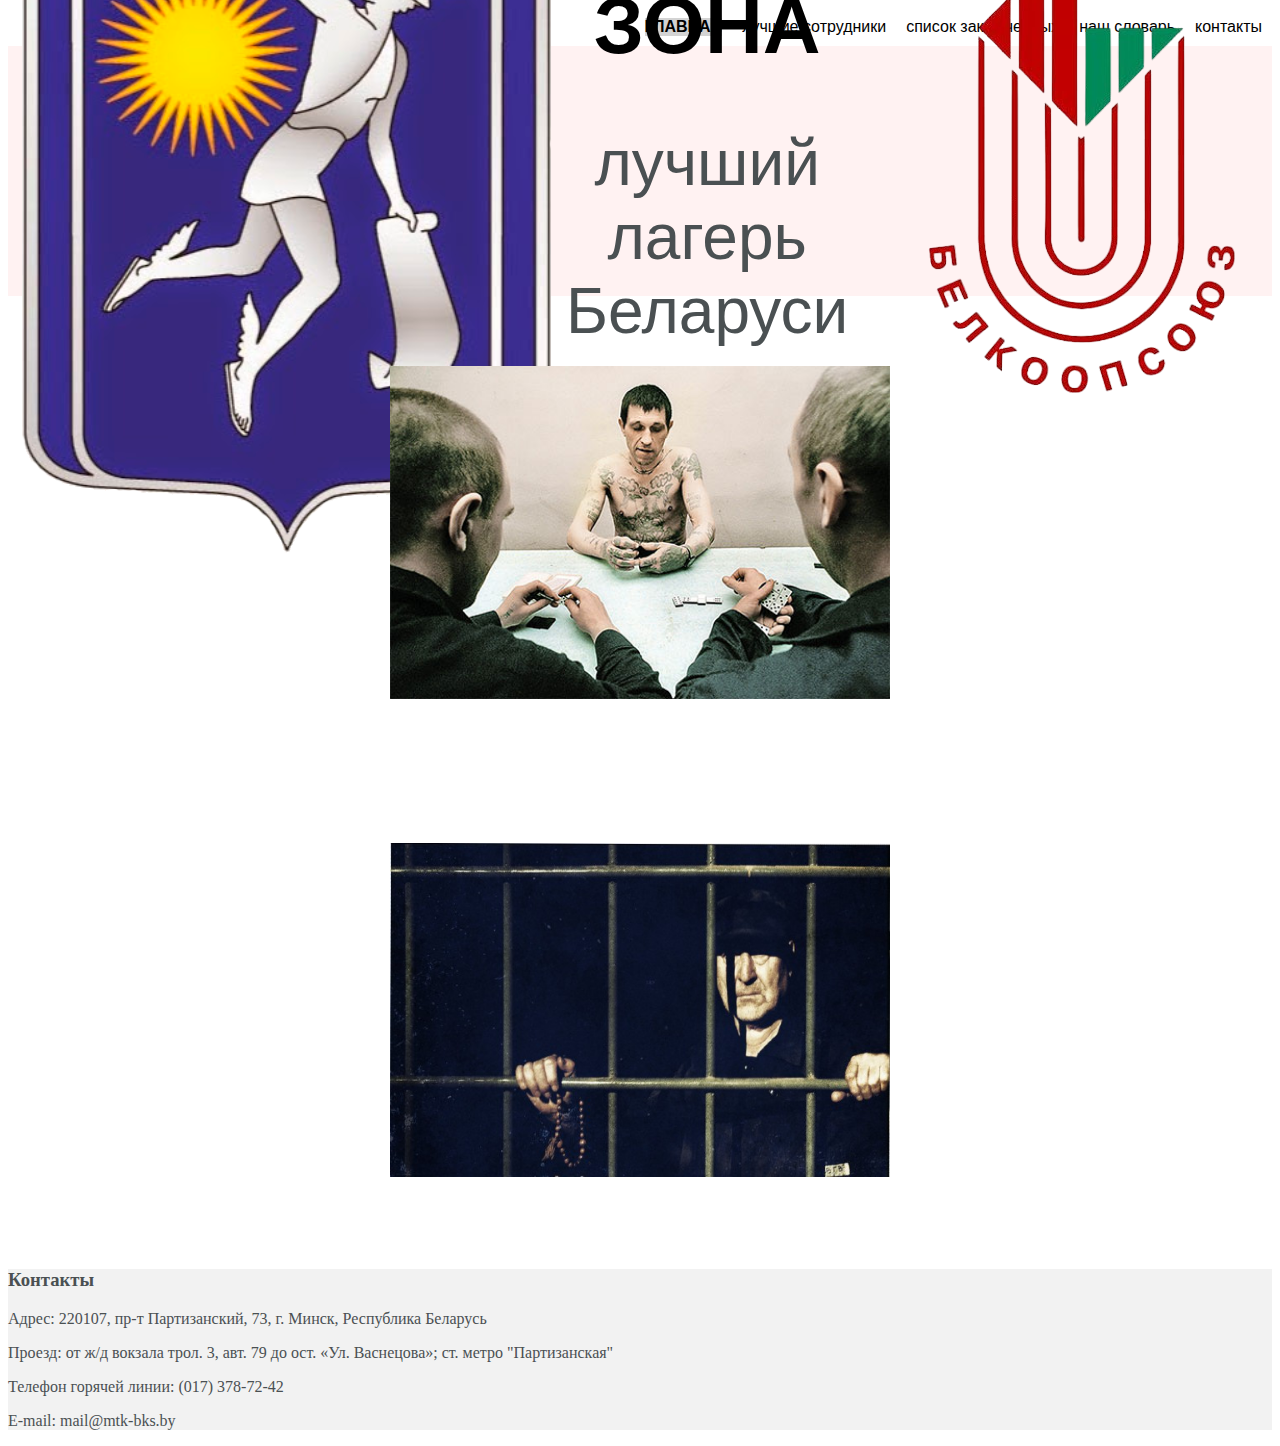
<file: index.html>
<!doctype html>
<html lang="en">
<head>
    <link rel="stylesheet" href="main.css">
    <meta charset="UTF-8">
    <meta name="viewport"
          content="width=device-width, user-scalable=no, initial-scale=1.0, maximum-scale=1.0, minimum-scale=1.0">
    <meta http-equiv="X-UA-Compatible" content="ie=edge">
    <title>Главная</title>
</head>
<header>
    <div class="container">
        <b class="item" style ="background: lightgray" >ГЛАВНАЯ</b>
        <a class="item" href="best.html">лучшие сотрудники</a>
        <a class="item" href="spisok.html">список заключенных</a>
        <a class="item" href="slovar.html">наш словарь</a>
        <a class="item" href="cont.html">контакты</a>
</header>
<body>
    <div class="cont">
        <img class="log" src="logo1.png">
        <div class="text">
            <h1 class = "zona">ЗОНА</h1>
            <p class = "zona1">лучший лагерь Беларуси</p>
        </div>
        <img class="log" src="logo2.png">
</div>
    <div class="photo">
        <div class="image">
            <img style="width: 500px;" src="zone3.jpg">
        </div>
        <div class="image">
            <img style="width: 500px;" src="zone2.jpg">
        </div>
    </div>
</body>
<footer class="bg">
    <div class="row" style="color: #4a5052;">
        <div class="col-md-4">
            <h3 style="border-bottom:solid 0px #fff">Контакты</h3>
            <p>Адрес: 220107, пр-т Партизанский, 73, г. Минск, Республика Беларусь</p>
            <p>Проезд: от ж/д вокзала трол. 3, авт. 79 до ост. «Ул. Васнецова»; ст. метро "Партизанская"</p>
            <p>Телефон горячей линии: (017) 378-72-42</p>
            <p>E-mail: mail@mtk-bks.by</p>
</footer>
</html>
</file>
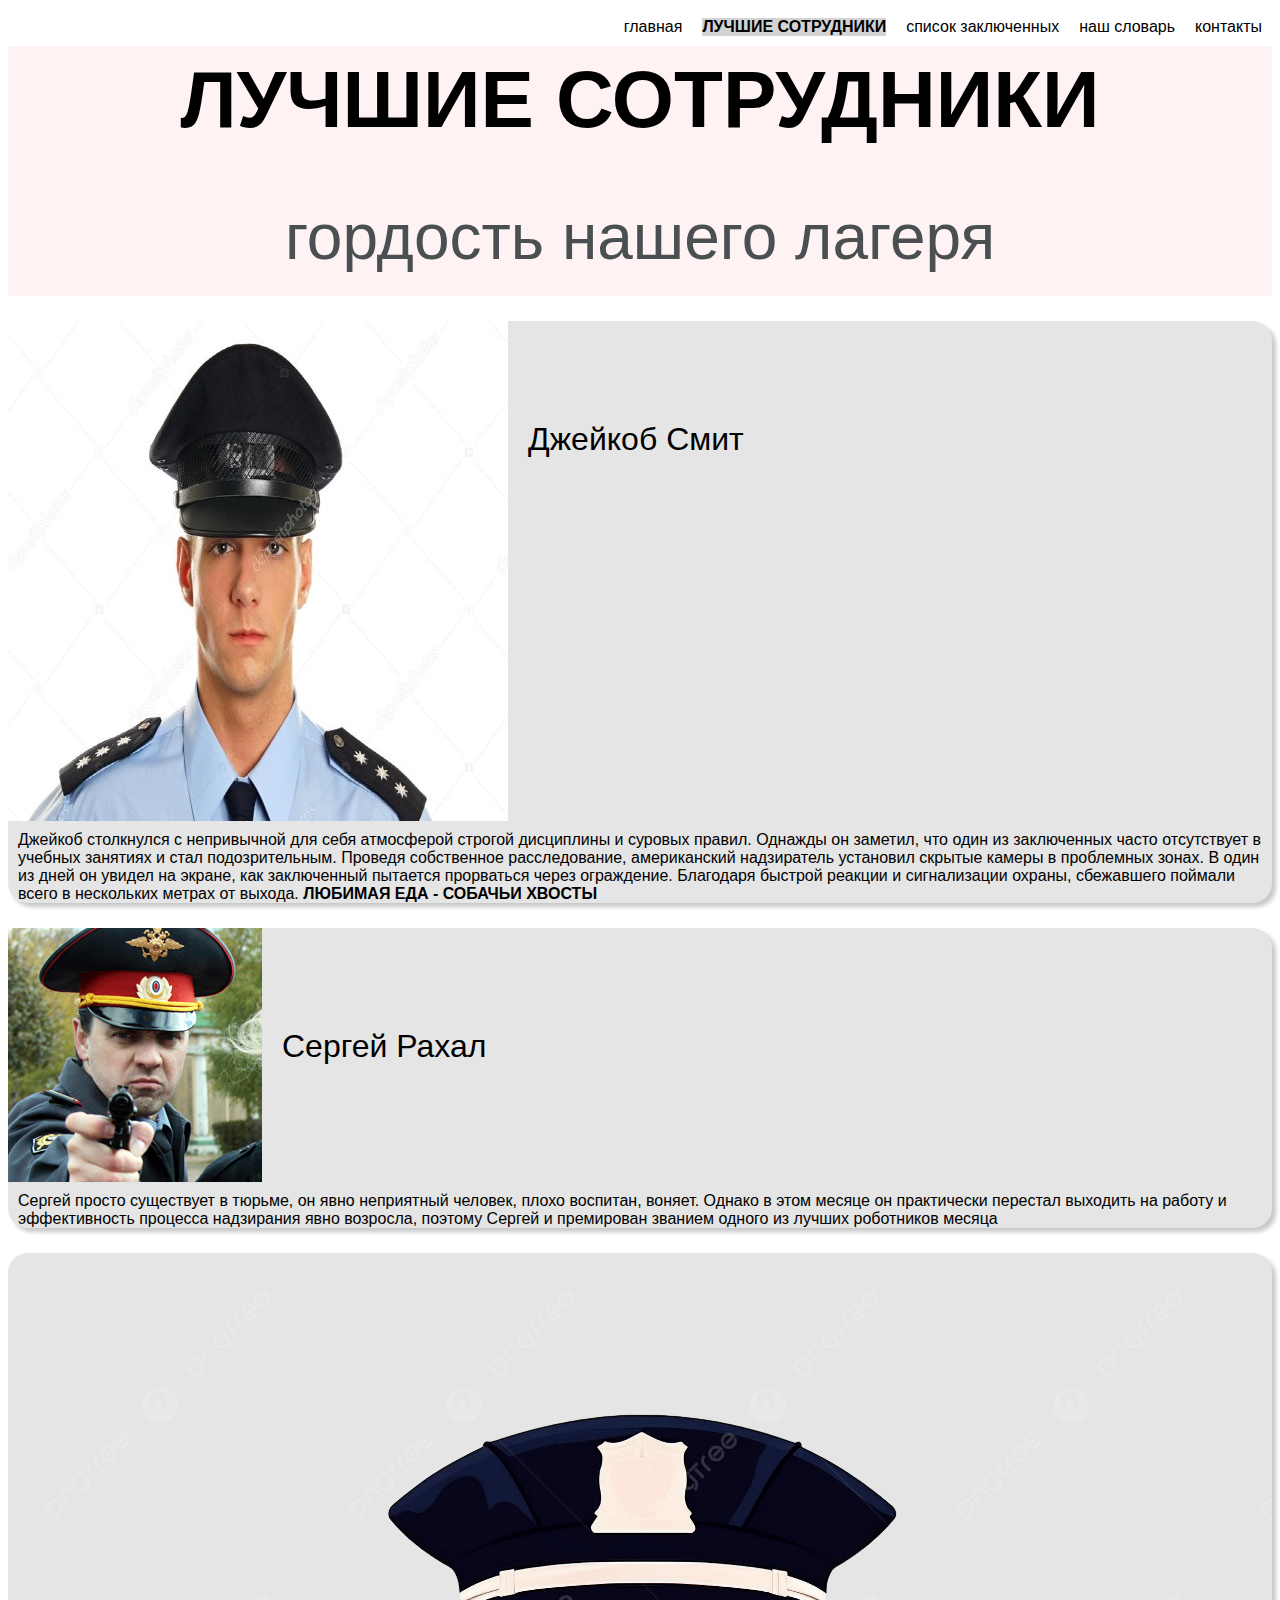
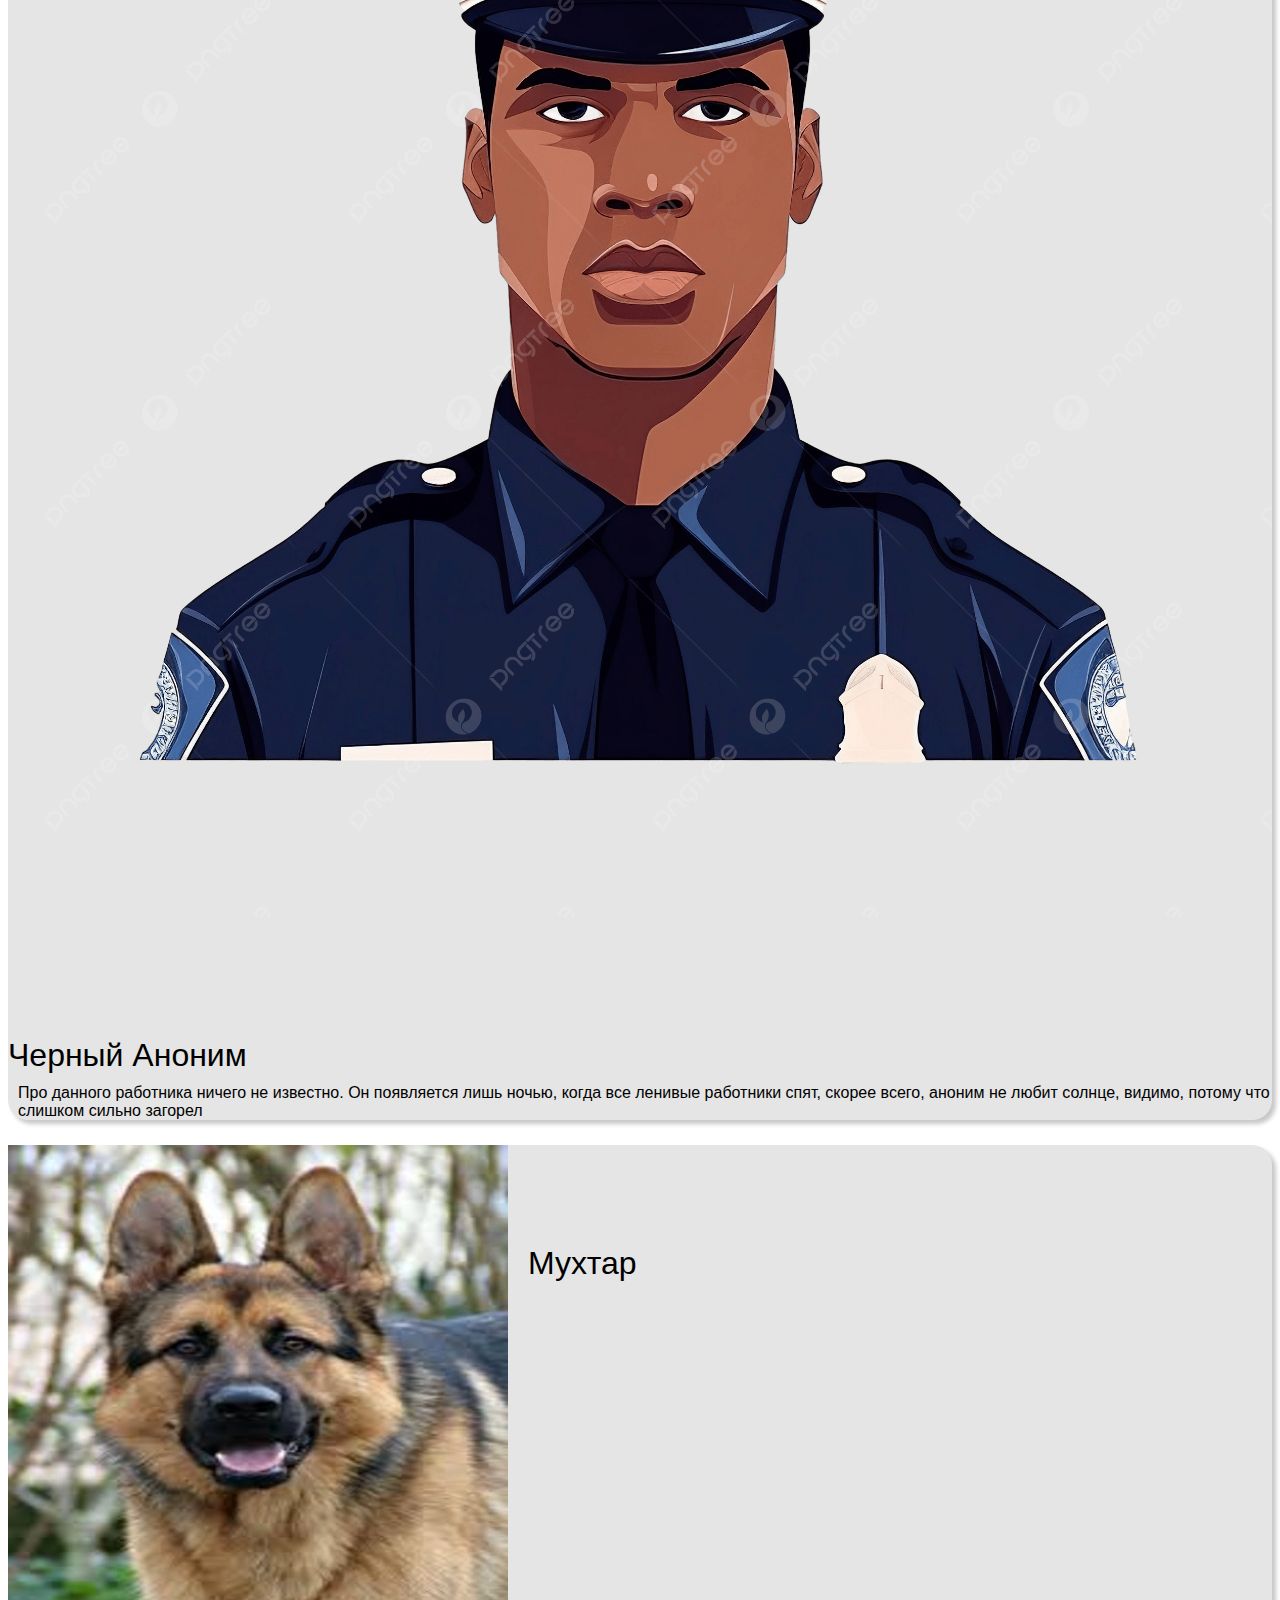
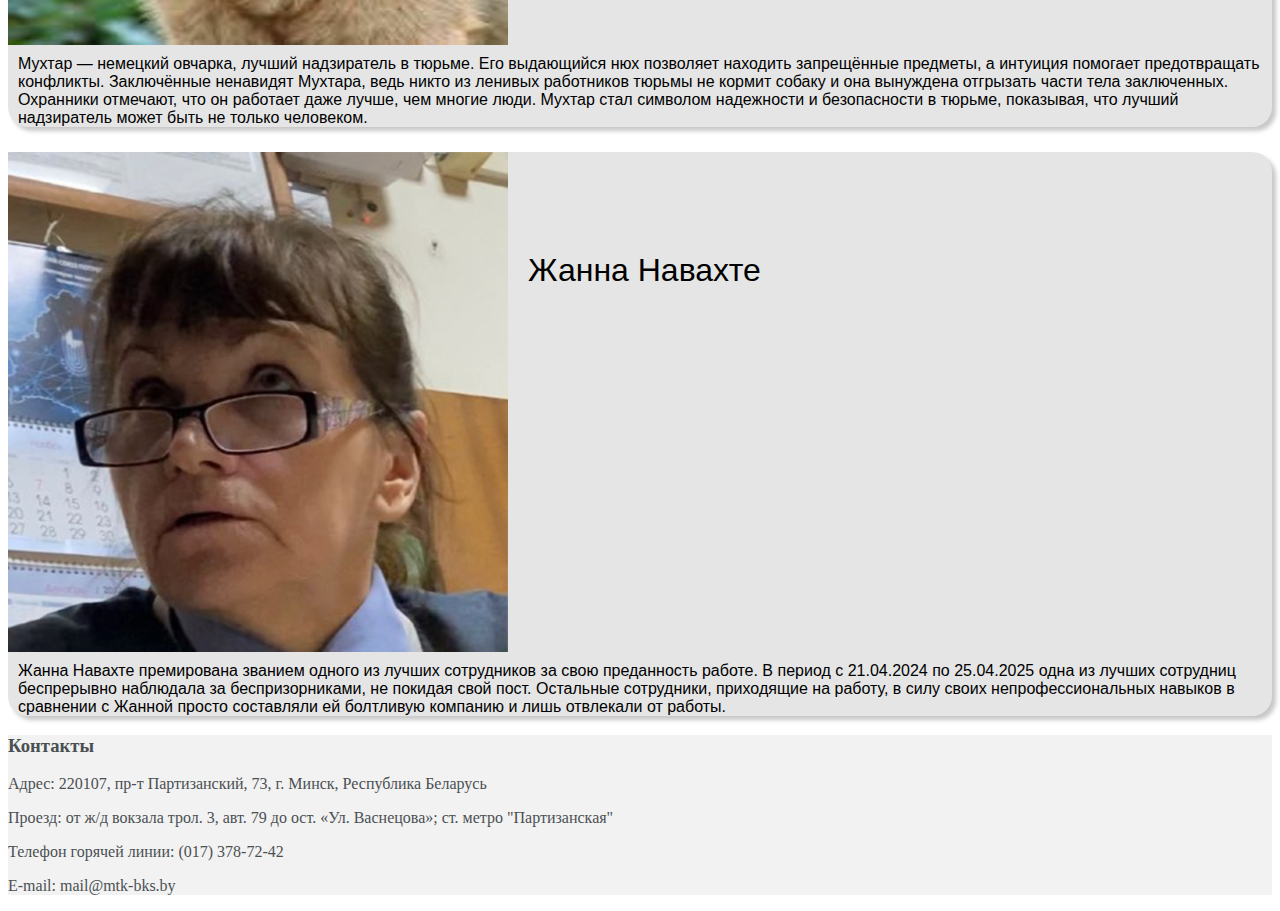
<file: best.html>
<!doctype html>
<html lang="en">
<head>
    <link rel="stylesheet" href="main.css">
    <meta charset="UTF-8">
    <meta name="viewport"
          content="width=device-width, user-scalable=no, initial-scale=1.0, maximum-scale=1.0, minimum-scale=1.0">
    <meta http-equiv="X-UA-Compatible" content="ie=edge">
    <title>Сотрудники</title>
</head>
<header>
    <div class="container">
        <a class="item" href="index.html" >главная</a>
        <b class="item" style ="background: lightgray">ЛУЧШИЕ СОТРУДНИКИ</b>
        <a class="item" href="spisok.html">список заключенных</a>
        <a class="item" href="slovar.html">наш словарь</a>
        <a class="item" href="cont.html">контакты</a>
</header>
<div class="cont">
    <div class="text">
        <h1 class = "zona">ЛУЧШИЕ СОТРУДНИКИ</h1>
        <p class = "zona1">гордость нашего лагеря</p>
    </div>
</div>

<div class="block">
    <img class = "phts" src="pol1n.jpg">
    <a class="name">Джейкоб Смит</a>
    <a class="opis">Джейкоб столкнулся с непривычной для себя атмосферой строгой дисциплины и суровых правил. Однажды он заметил, что один из заключенных часто отсутствует в учебных занятиях и стал подозрительным. Проведя собственное расследование, американский надзиратель установил скрытые камеры в проблемных зонах. В один из дней он увидел на экране, как заключенный пытается прорваться через ограждение. Благодаря быстрой реакции и сигнализации охраны, сбежавшего поймали всего в нескольких метрах от выхода.
        <strong>ЛЮБИМАЯ ЕДА - СОБАЧЬИ ХВОСТЫ</strong></a>
</div>
<div class="block">
    <img class = "phts" src="pol2.jpg">
    <a class="name">Сергей Рахал</a>
    <a class="opis">Сергей просто существует в тюрьме,
        он явно неприятный человек, плохо воспитан, воняет.
        Однако в этом месяце он практически перестал выходить на работу и эффективность процесса надзирания явно возросла,
        поэтому Сергей и премирован званием одного из лучших роботников месяца</a>
</div>
<div class="block">
    <img class = "phts" src="pol3.png">
    <a class="name">Черный Аноним</a>
    <a class="opis">Про данного работника ничего не известно. Он появляется лишь ночью, когда все ленивые работники спят, скорее всего, аноним не любит солнце, видимо, потому что слишком сильно загорел</a>
</div>
<div class="block">
    <img class = "phts" src="pol4.jpg">
    <a class="name">Мухтар</a>
    <a class="opis">Мухтар — немецкий овчарка, лучший надзиратель в тюрьме. Его выдающийся нюх позволяет находить запрещённые предметы, а интуиция помогает предотвращать конфликты. Заключённые ненавидят Мухтара, ведь никто из ленивых работников тюрьмы не кормит собаку и она вынуждена отгрызать части тела заключенных. Охранники отмечают, что он работает даже лучше, чем многие люди. Мухтар стал символом надежности и безопасности в тюрьме, показывая, что лучший надзиратель может быть не только человеком.</a>
</div>
<div class="block">
    <img class = "phts" src="pol5.png">
    <a class="name">Жанна Навахте</a>
    <a class="opis">Жанна Навахте премирована званием одного из лучших сотрудников за свою преданность работе. В период с 21.04.2024 по 25.04.2025 одна из лучших сотрудниц беспрерывно наблюдала за беспризорниками, не покидая свой пост. Остальные сотрудники, приходящие на работу, в силу своих непрофессиональных навыков в сравнении с Жанной просто составляли ей болтливую компанию и лишь отвлекали от работы. </a>
</div>
<footer class="bg">
    <div class="row" style="color: #4a5052;">
        <div class="col-md-4">
            <h3 style="border-bottom:solid 0px #fff">Контакты</h3>
            <p>Адрес: 220107, пр-т Партизанский, 73, г. Минск, Республика Беларусь</p>
            <p>Проезд: от ж/д вокзала трол. 3, авт. 79 до ост. «Ул. Васнецова»; ст. метро "Партизанская"</p>
            <p>Телефон горячей линии: (017) 378-72-42</p>
            <p>E-mail: mail@mtk-bks.by</p>
</footer>
</html>
</file>
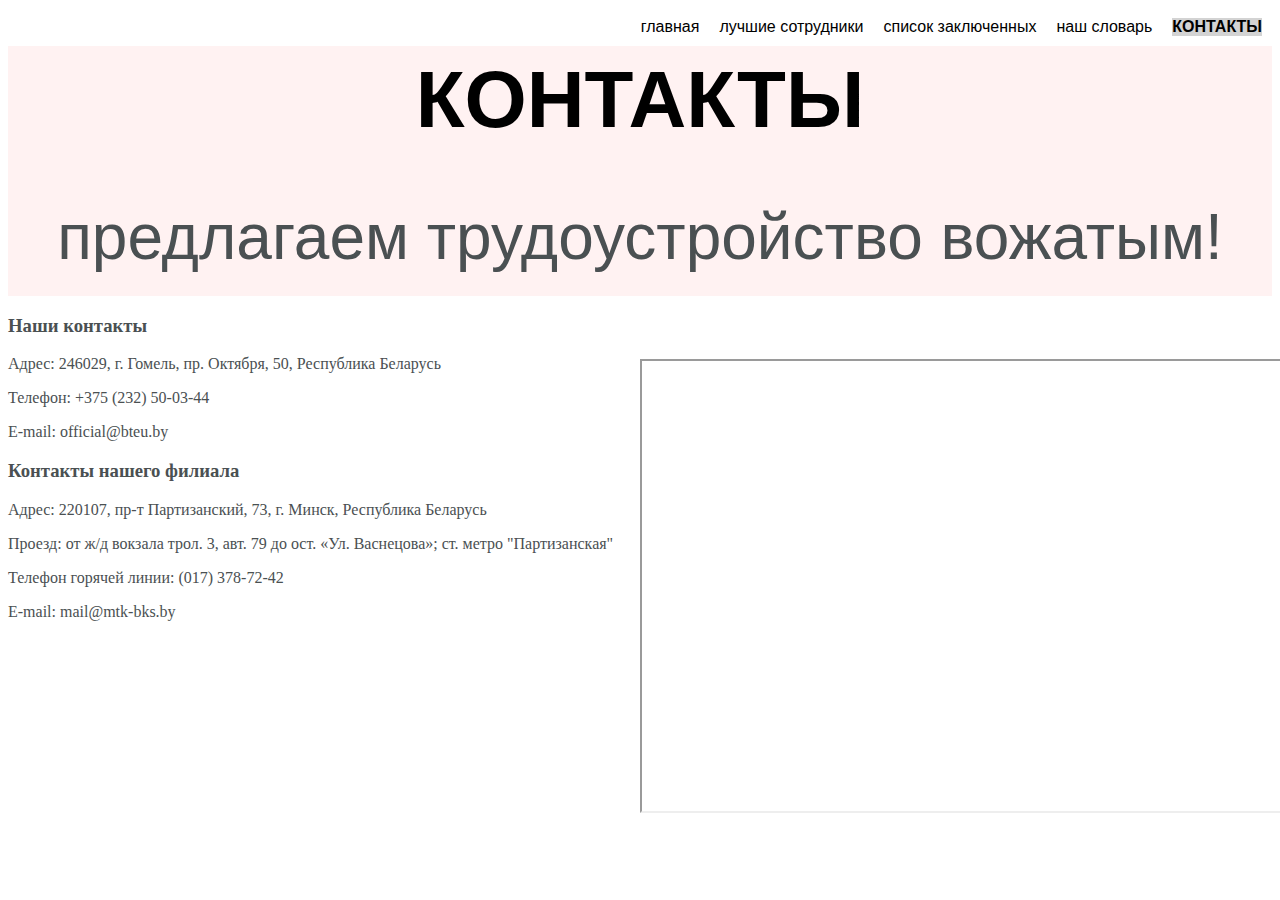
<file: cont.html>
<!doctype html>
<html lang="en">
<head>
  <link rel="stylesheet" href="main.css">
    <meta charset="UTF-8">
    <meta name="viewport"
          content="width=device-width, user-scalable=no, initial-scale=1.0, maximum-scale=1.0, minimum-scale=1.0">
    <meta http-equiv="X-UA-Compatible" content="ie=edge">
    <title>Контакты</title>
</head>
<header>
    <div class="container">
      <a class="item" href="index.html" >главная</a>
      <a class="item" href="best.html">лучшие сотрудники</a>
      <a class="item" href="spisok.html">список заключенных</a>
      <a class="item" href="slovar.html">наш словарь</a>
      <b class="item" style ="background: lightgray">КОНТАКТЫ</b>
</header>
<body>
<div class="cont">
  <div class="text">
    <h1 class = "zona">КОНТАКТЫ</h1>
    <p class = "zona1">предлагаем трудоустройство вожатым!</p>
  </div>
</div>
<div class="row" style="color: #4a5052;">
  <div class="col-md-4">
    <h3>Наши контакты</h3>
    <p>Адрес: 246029, г. Гомель, пр. Октября, 50, Республика Беларусь</p>
    <p>Телефон: +375 (232) 50-03-44</p>
    <p>E-mail: official@bteu.by</p>
    <h3>Контакты нашего филиала</h3>
    <p>Адрес: 220107, пр-т Партизанский, 73, г. Минск, Республика Беларусь</p>
    <p>Проезд: от ж/д вокзала трол. 3, авт. 79 до ост. «Ул. Васнецова»; ст. метро "Партизанская"</p>
    <p>Телефон горячей линии: (017) 378-72-42</p>
    <p>E-mail: mail@mtk-bks.by</p>
    <iframe class="map" src="https://www.google.com/maps/embed?pb=!1m18!1m12!1m3!1d3712.648299465614!2d27.62105401236288!3d53.87658834465783!2m3!1f0!2f0!3f0!3m2!1i1024!2i768!4f13.1!3m3!1m2!1s0x46dbce19f1741961%3A0x374ff7956448d4f5!2z0JzQuNC90YHQutC40Lkg0YTQuNC70LjQsNC7ICLQkdCi0K3QoyDQn9CaIg!5e0!3m2!1sru!2sby!4v1746361236171!5m2!1sru!2sby"></iframe>
  </div>
</div>
</body>
</html>
</file>
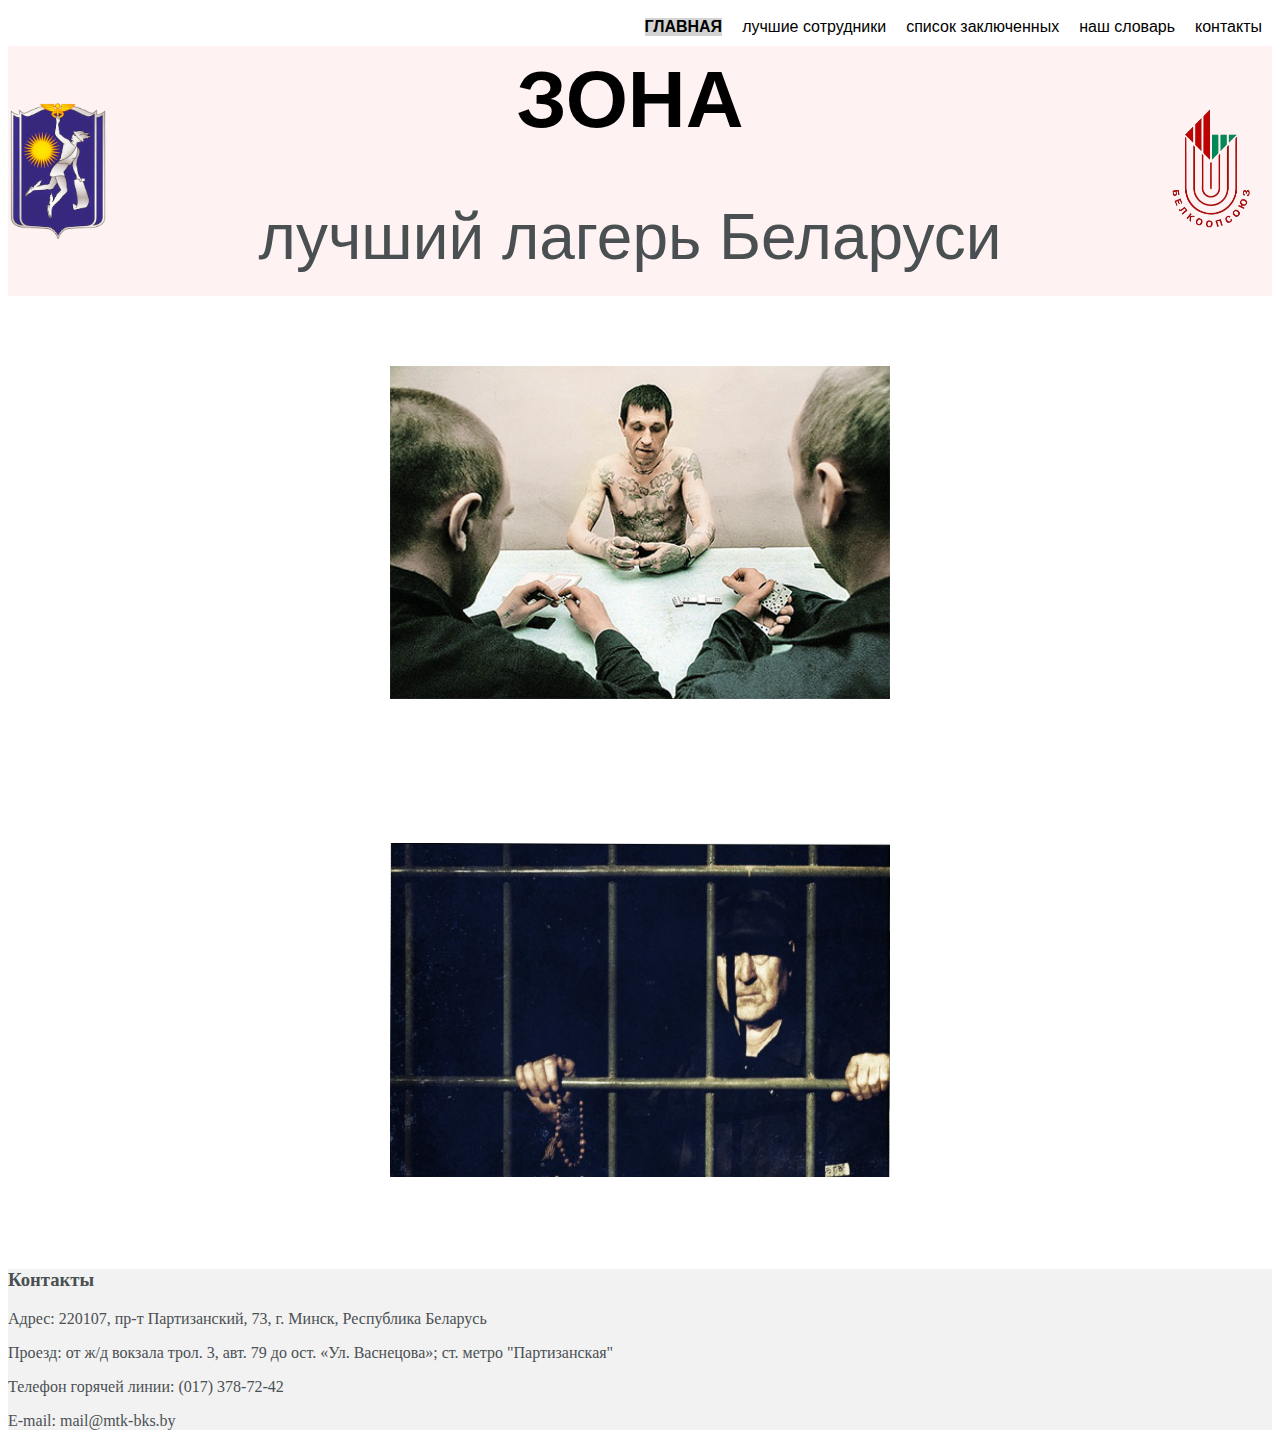
<file: main.html>
<!doctype html>
<html lang="en">
<head>
    <link rel="stylesheet" href="main.css">
    <meta charset="UTF-8">
    <meta name="viewport"
          content="width=device-width, user-scalable=no, initial-scale=1.0, maximum-scale=1.0, minimum-scale=1.0">
    <meta http-equiv="X-UA-Compatible" content="ie=edge">
    <title>Document</title>
</head>
<header>
    <div class="container">
        <b class="item" style ="background: lightgray" >ГЛАВНАЯ</b>
        <a class="item" href="best.html">лучшие сотрудники</a>
        <a class="item" href="spisok.html">список заключенных</a>
        <a class="item" href="slovar.html">наш словарь</a>
        <a class="item" href="cont.html">контакты</a>
</header>
<body>
    <div class="cont">
        <img style="width: 100px;" src="logo1.png">
        <div class="text">
            <h1 class = "zona">ЗОНА</h1>
            <p class = "zona1">лучший лагерь Беларуси</p>
        </div>
        <img style="width: 120px;" src="logo2.png">
</div>
    <div class="photo">
        <div class="image">
            <img style="width: 500px;" src="zone3.jpg">
        </div>
        <div class="image">
            <img style="width: 500px;" src="zone2.jpg">
        </div>
    </div>
</body>
<footer class="bg">
    <div class="row" style="color: #4a5052;">
        <div class="col-md-4">
            <h3 style="border-bottom:solid 0px #fff">Контакты</h3>
            <p>Адрес: 220107, пр-т Партизанский, 73, г. Минск, Республика Беларусь</p>
            <p>Проезд: от ж/д вокзала трол. 3, авт. 79 до ост. «Ул. Васнецова»; ст. метро "Партизанская"</p>
            <p>Телефон горячей линии: (017) 378-72-42</p>
            <p>E-mail: mail@mtk-bks.by</p>
</footer>
</html>
</file>
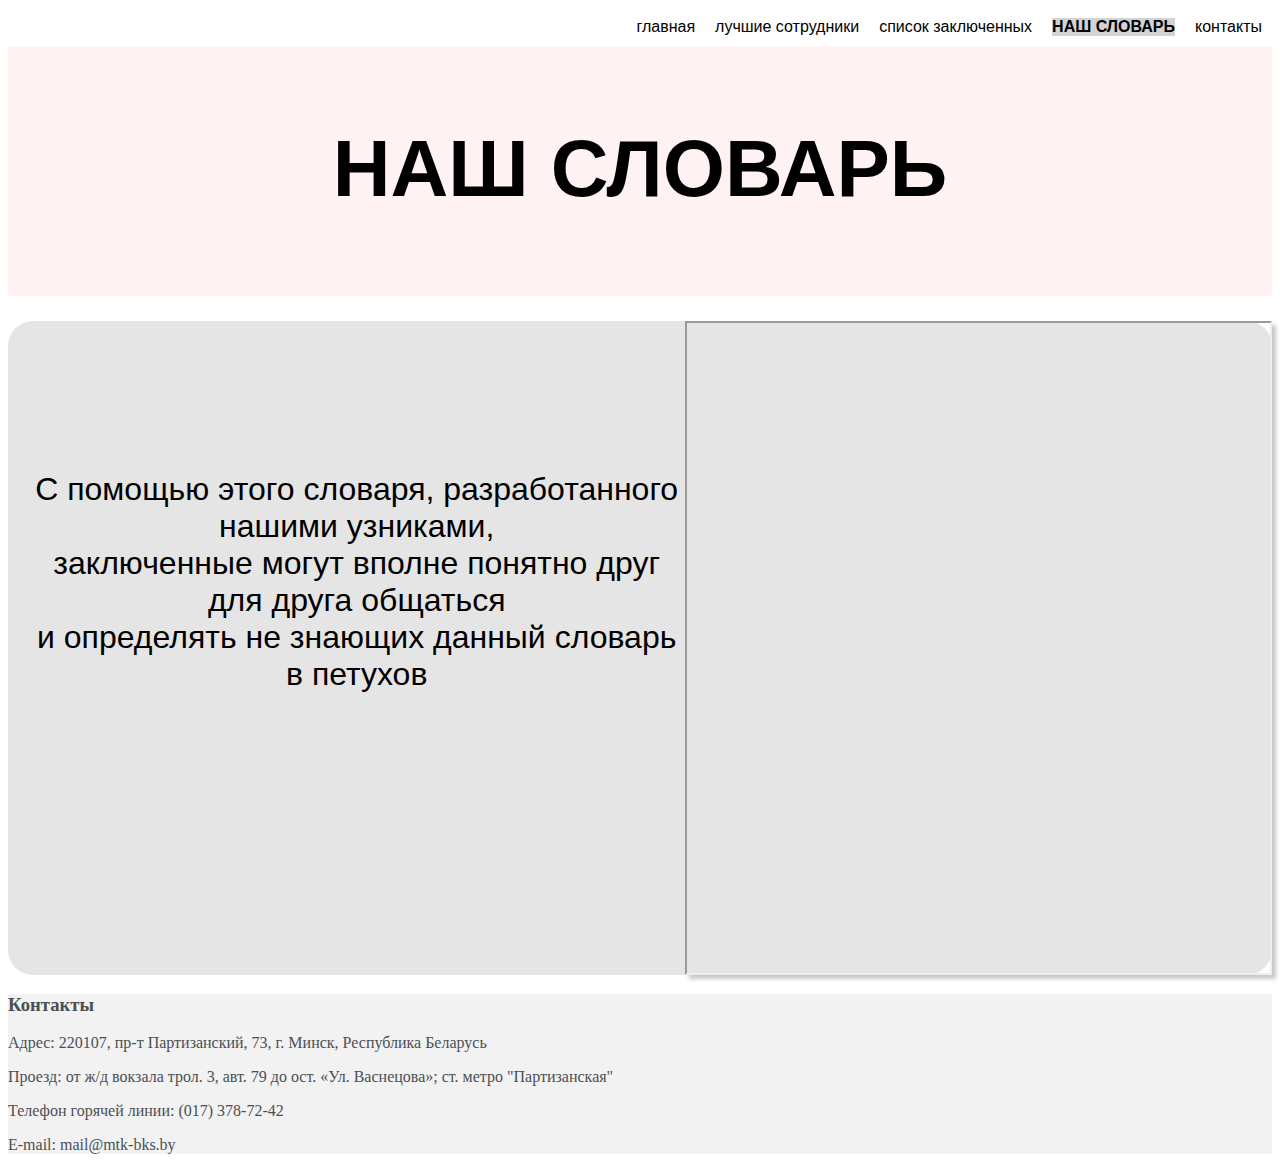
<file: slovar.html>
<!doctype html>
<html lang="en">
<head>
    <link rel="stylesheet" href="main.css">
    <meta charset="UTF-8">
    <meta name="viewport"
          content="width=device-width, user-scalable=no, initial-scale=1.0, maximum-scale=1.0, minimum-scale=1.0">
    <meta http-equiv="X-UA-Compatible" content="ie=edge">
    <title>Словарь</title>
</head>
<header>
    <div class="container">
        <a class="item" href="index.html" >главная</a>
        <a class="item" href="best.html">лучшие сотрудники</a>
        <a class="item" href="spisok.html">список заключенных</a>
        <b class="item" style ="background: lightgray">НАШ СЛОВАРЬ</b>
        <a class="item" href="cont.html">контакты</a>
</header>
<body>
<div class="cont">
    <div class="text">
        <h1 class = "zona">НАШ СЛОВАРЬ</h1>
    </div>
</div>
    <div class="slovar">
        <a class="slovar1">C помощью этого словаря, разработанного нашими узниками, <br>заключенные могут вполне понятно друг для друга общаться<br> и определять не знающих данный словарь в петухов</a>
        <iframe class = "frame" src="slovar.pdf"></iframe>
    </div>
</body>
<footer class="bg">
    <div class="row" style="color: #4a5052;">
        <div class="col-md-4">
            <h3 style="border-bottom:solid 0px #fff">Контакты</h3>
            <p>Адрес: 220107, пр-т Партизанский, 73, г. Минск, Республика Беларусь</p>
            <p>Проезд: от ж/д вокзала трол. 3, авт. 79 до ост. «Ул. Васнецова»; ст. метро "Партизанская"</p>
            <p>Телефон горячей линии: (017) 378-72-42</p>
            <p>E-mail: mail@mtk-bks.by</p>
</footer>
</html>
</file>
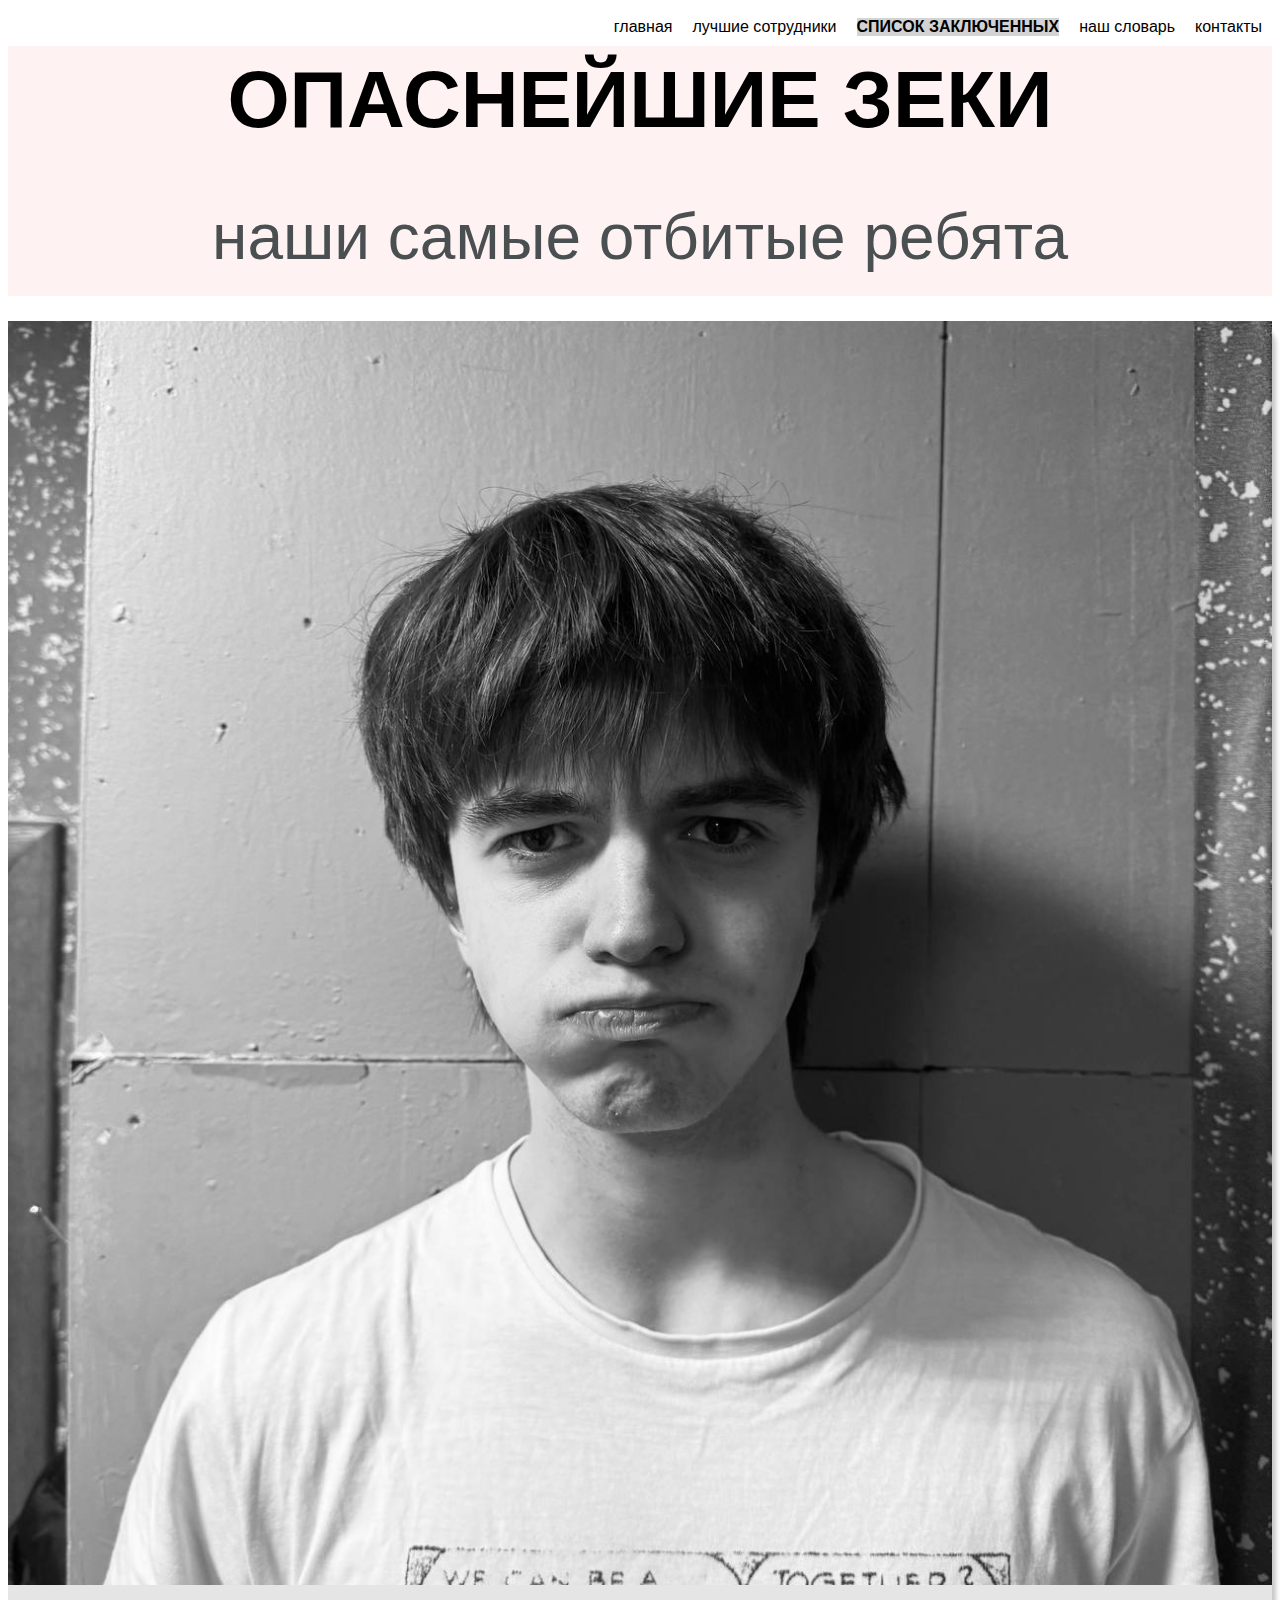
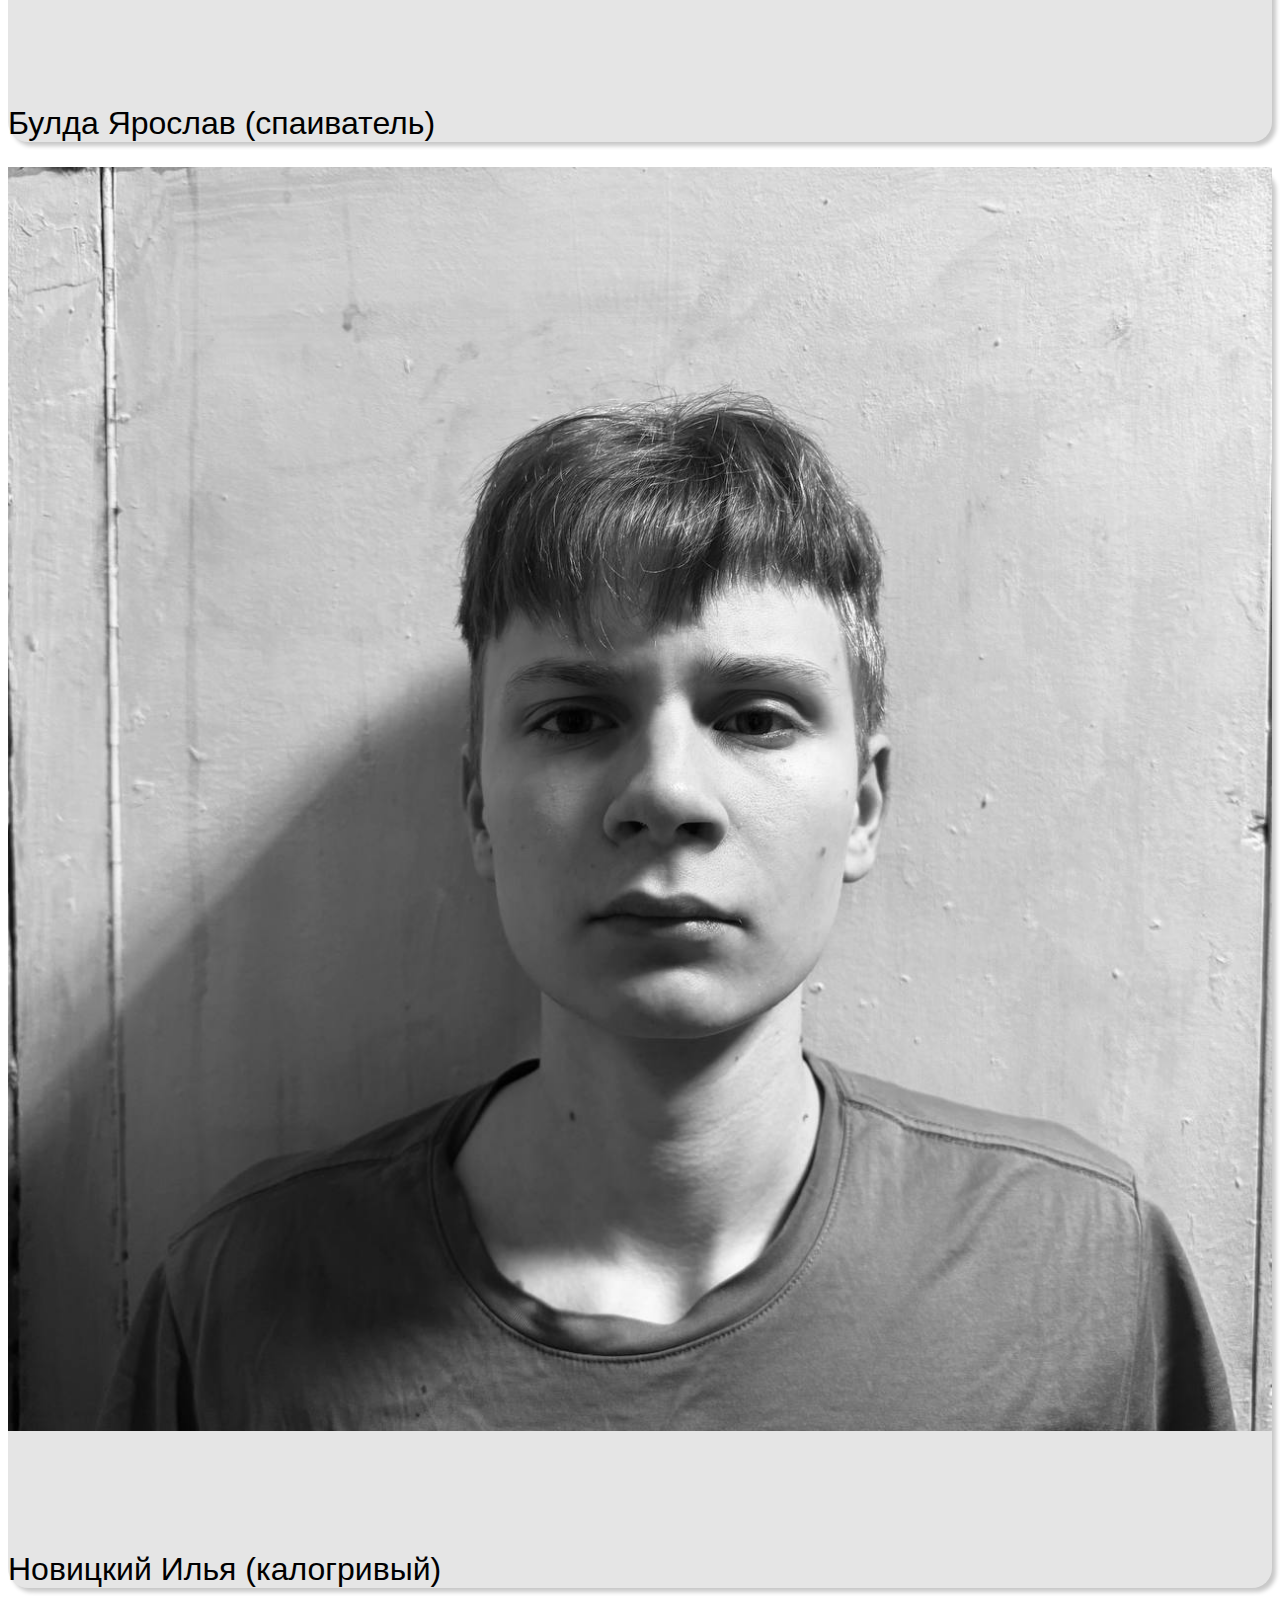
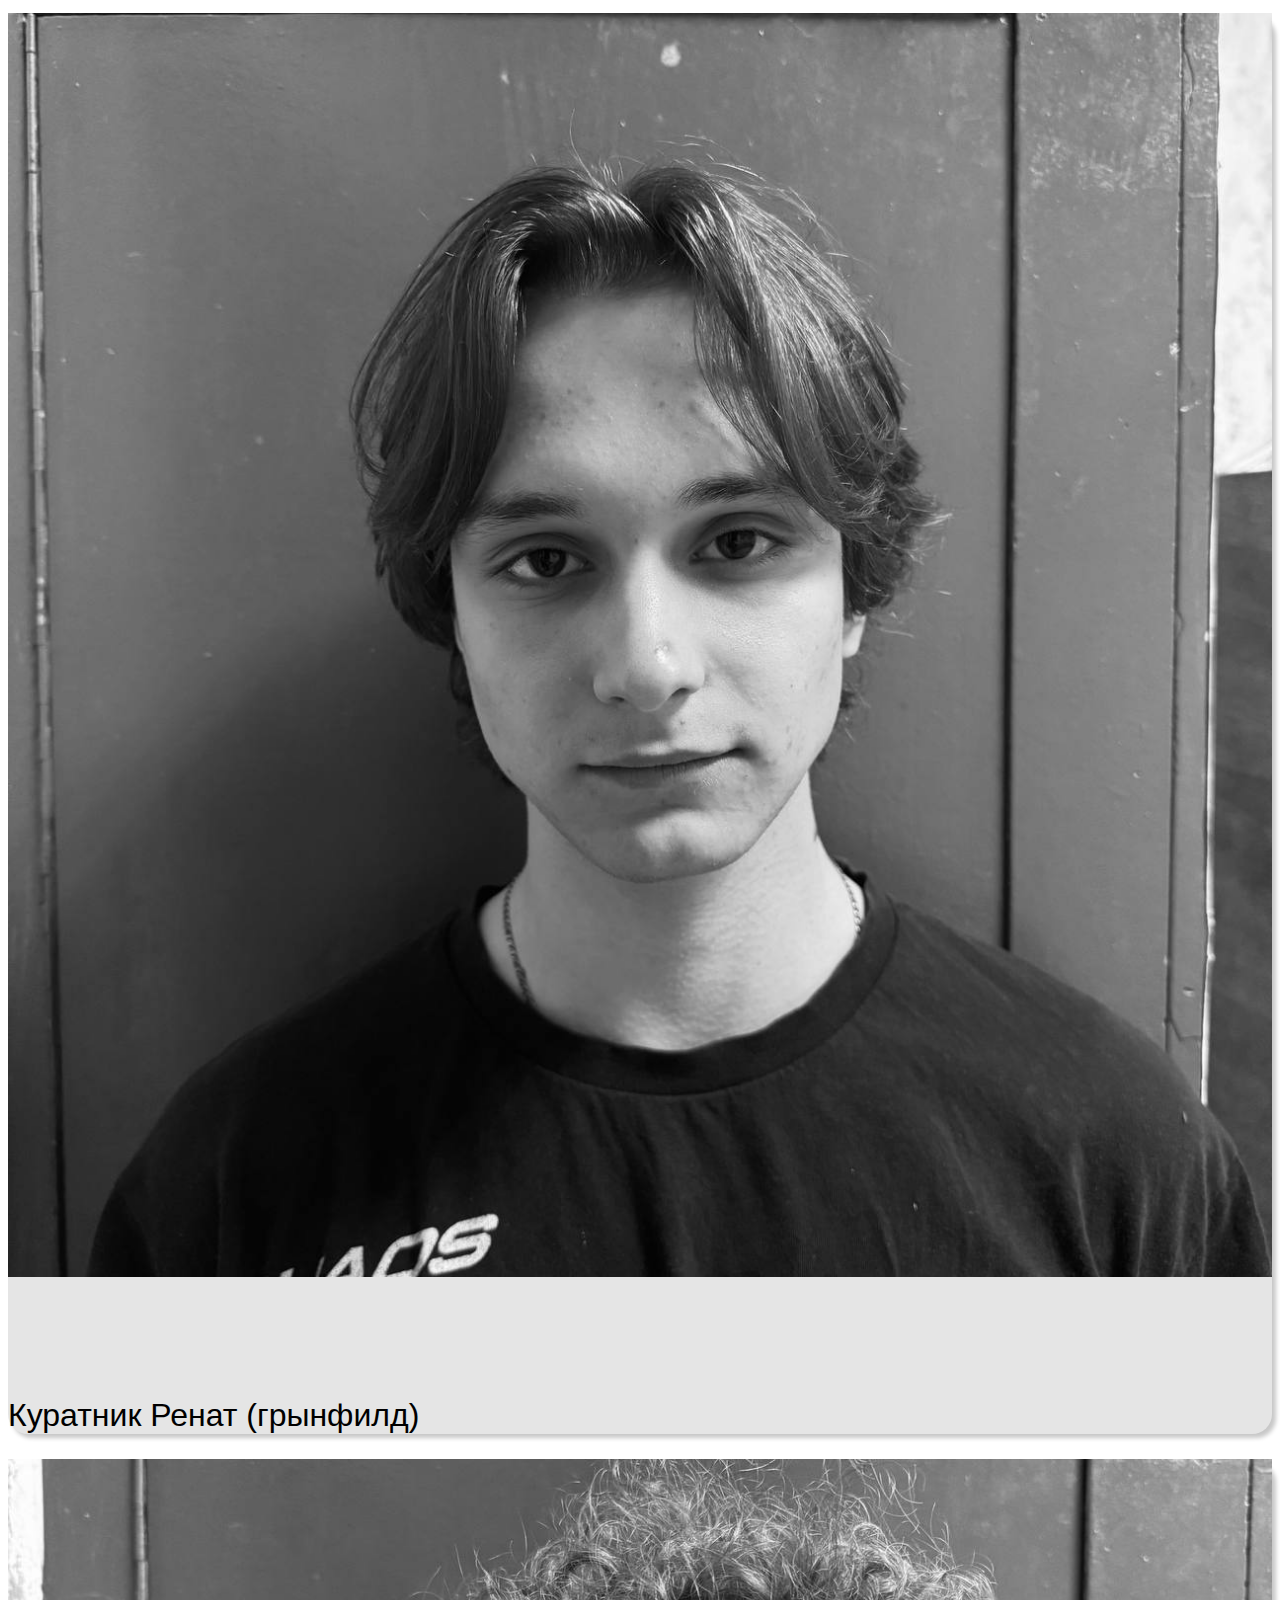
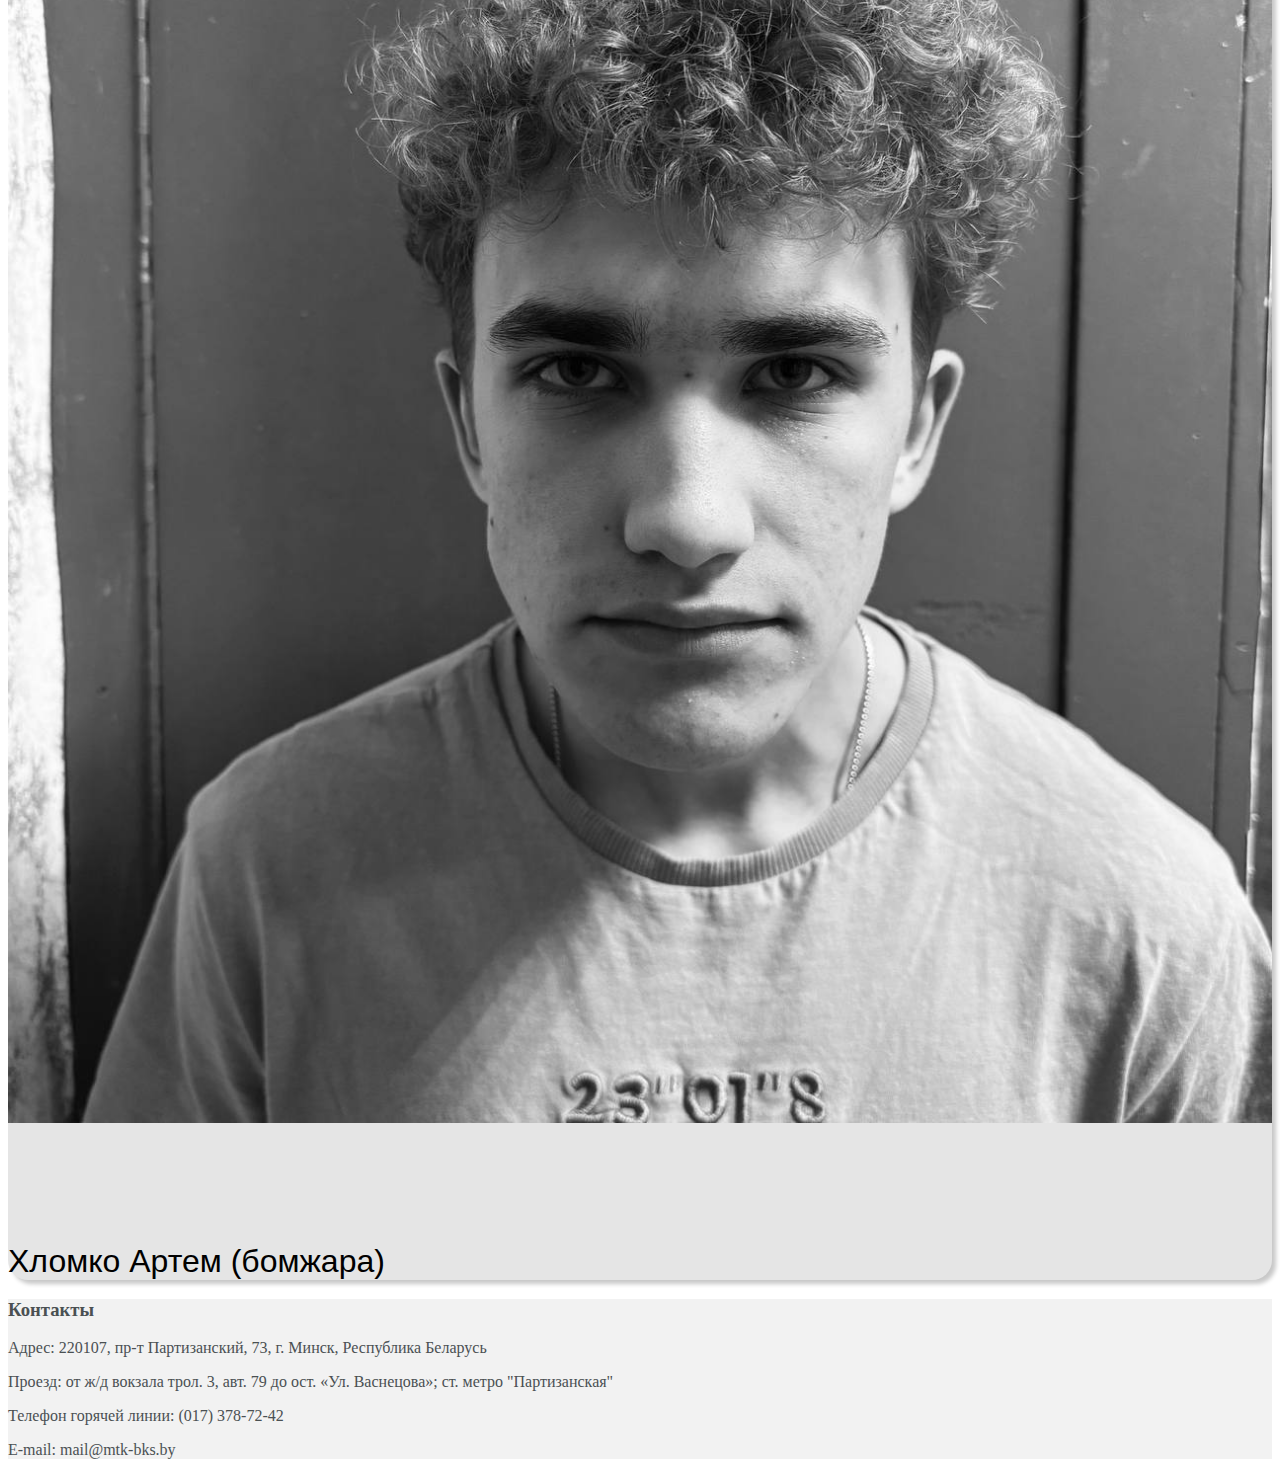
<file: spisok.html>
<!doctype html>
<html lang="en">
<head>
  <link rel="stylesheet" href="main.css">
    <meta charset="UTF-8">
    <meta name="viewport"
          content="width=device-width, user-scalable=no, initial-scale=1.0, maximum-scale=1.0, minimum-scale=1.0">
    <meta http-equiv="X-UA-Compatible" content="ie=edge">
    <title>Заключенные</title>
</head>
<header>
  <div class="container">
    <a class="item" href="index.html" >главная</a>
    <a class="item" href="best.html"">лучшие сотрудники</a>
    <b class="item" style ="background: lightgray">СПИСОК ЗАКЛЮЧЕННЫХ</b>
    <a class="item" href="slovar.html">наш словарь</a>
    <a class="item" href="cont.html">контакты</a>
</header>
<body>
<div class="cont">
  <div class="text">
    <h1 class = "zona">ОПАСНЕЙШИЕ ЗЕКИ</h1>
    <p class = "zona1">наши самые отбитые ребята</p>
  </div>
</div>
<div class="block">
  <img class = "phts" src="zak1.jpg">
  <a class="name">Булда Ярослав (спаиватель)</a>
  <a class="opis"></a>
</div>
<div class="block">
  <img class = "phts" src="zak2.jpg">
  <a class="name">Новицкий Илья (калогривый)</a>
  <a class="opis"></a>
</div>
<div class="block">
  <img class = "phts" src="zak3.jpg">
  <a class="name">Куратник Ренат (грынфилд)</a>
  <a class="opis"></a>
</div>
<div class="block">
  <img class = "phts" src="zak4.jpg">
  <a class="name">Хломко Артем (бомжара)</a>
  <a class="opis"></a>
</div>
</body>
<footer class="bg">
  <div class="row" style="color: #4a5052;">
    <div class="col-md-4">
      <h3 style="border-bottom:solid 0px #fff">Контакты</h3>
      <p>Адрес: 220107, пр-т Партизанский, 73, г. Минск, Республика Беларусь</p>
      <p>Проезд: от ж/д вокзала трол. 3, авт. 79 до ост. «Ул. Васнецова»; ст. метро "Партизанская"</p>
      <p>Телефон горячей линии: (017) 378-72-42</p>
      <p>E-mail: mail@mtk-bks.by</p>
</footer>
</html>
</file>
<file: main.css>
.container {
    display: flex;
    justify-content: flex-end;
}
.item {
    margin: 10px;
    font-style: normal;
    font-family: tahoma, sans-serif;
    color: inherit;
    text-decoration: none;
    transition: 0.5s;
}

@media screen and (max-width: 767px) {
    .item {
        margin: 3px;
        font-style: normal;
        font-family: tahoma, sans-serif;
        color: inherit;
        text-decoration: none;
        transition: 0.5s;
        font-size: 0.5em;
    }
}

@media screen and (max-width: 767px) {
    .item:hover {
        cursor: pointer;
        background: lightgray;
        border-radius: 3px;
        transform: scale(1.1);
    }
}

.item:hover {
    cursor: pointer;
    background: lightgray;
    border-radius: 3px;
    transform: scale(1.1);
}

.zona {
    text-align: center;
    font-size: 5em;
    font-family: tahoma, sans-serif;
    margin-top: 50px;
}

@media screen and (max-width: 767px) {
    .zona {
        text-align: center;
        font-size: 2em;
        font-family: tahoma, sans-serif;
        margin-top: 50px;
    }
}

.zona1 {
    text-align: center;
    font-size: 4em;
    font-family: tahoma, sans-serif;
    color: #4a5052;
    margin-top: 0px;
}

@media screen and (max-width: 767px) {
    .zona1 {
        text-align: center;
        font-size: 1em;
        font-family: tahoma, sans-serif;
        color: #4a5052;
        margin-top: 0px;
    }
}

.cont {
    display: flex;
    background: #fff2f2;
    height: 250px;
    margin-top: 0px;
    justify-content: space-between;
    align-items: center;

}

.photo {
        display: flex;
        justify-content: center;
        flex-wrap: wrap;
    }
    .image {
        margin: 70px;
    }
    img {
        max-width: 100%;
        height: auto;
}


.image {
}

.bg {
    background: #f2f2f2;
}

.text {
    flex-grow: 4;
}

.best {
    text-align: center;
    font-size: 2em;
    font-family: tahoma, sans-serif;
    margin-top: 500px;
}

.block {
    background: #e5e5e5;
    gap: 20px;
    display: flex;
    flex-wrap: wrap;
    border-radius: 20px;
    margin-top: 25px;
    box-shadow: 4px 4px 4px #c8c8c8;
}

.name {
    text-align: center;
    font-size: 2em;
    font-family: tahoma, sans-serif;
    margin-top: 100px;
}

.opis {
    font-family: tahoma, sans-serif;
    margin-left: 10px;
    margin-top: -10px;
}

.block1 {
    background: #e5e5e5;
    gap: 20px;
    display: flex;
    flex-wrap: wrap;
    margin-top: 30px;
    border-radius: 20px;
    box-shadow: 4px 4px 4px #c8c8c8;
}
.block2 {
    background: #e5e5e5;
    gap: 20px;
    display: flex;
    flex-wrap: wrap;
    margin-top: 30px;
    border-radius: 20px;
    box-shadow: 4px 4px 4px #c8c8c8;
}
.block3 {
    background: #e5e5e5;
    gap: 20px;
    display: flex;
    flex-wrap: wrap;
    margin-top: 30px;
    border-radius: 20px;
    box-shadow: 4px 4px 4px #c8c8c8;
}

.frame {
    width: 65%;
    height: 650px;
    box-shadow: 4px 4px 4px #c8c8c8;
}

.slovar {
    display: flex;
    justify-content: space-between;
    background: #e5e5e5;
    border-radius: 25px;
    margin-top: 25px;
}

.slovar1 {
    font-family: tahoma, sans-serif;
    text-align: center;
    margin-top: 150px;
    margin-left: 20px;
    font-size: 2em;
}

.map {
    display: flex;
    width: 650px;
    height: 450px;
    justify-content: flex-end;
    margin-left: 50%;
    margin-top: -22%;
}
</file>
